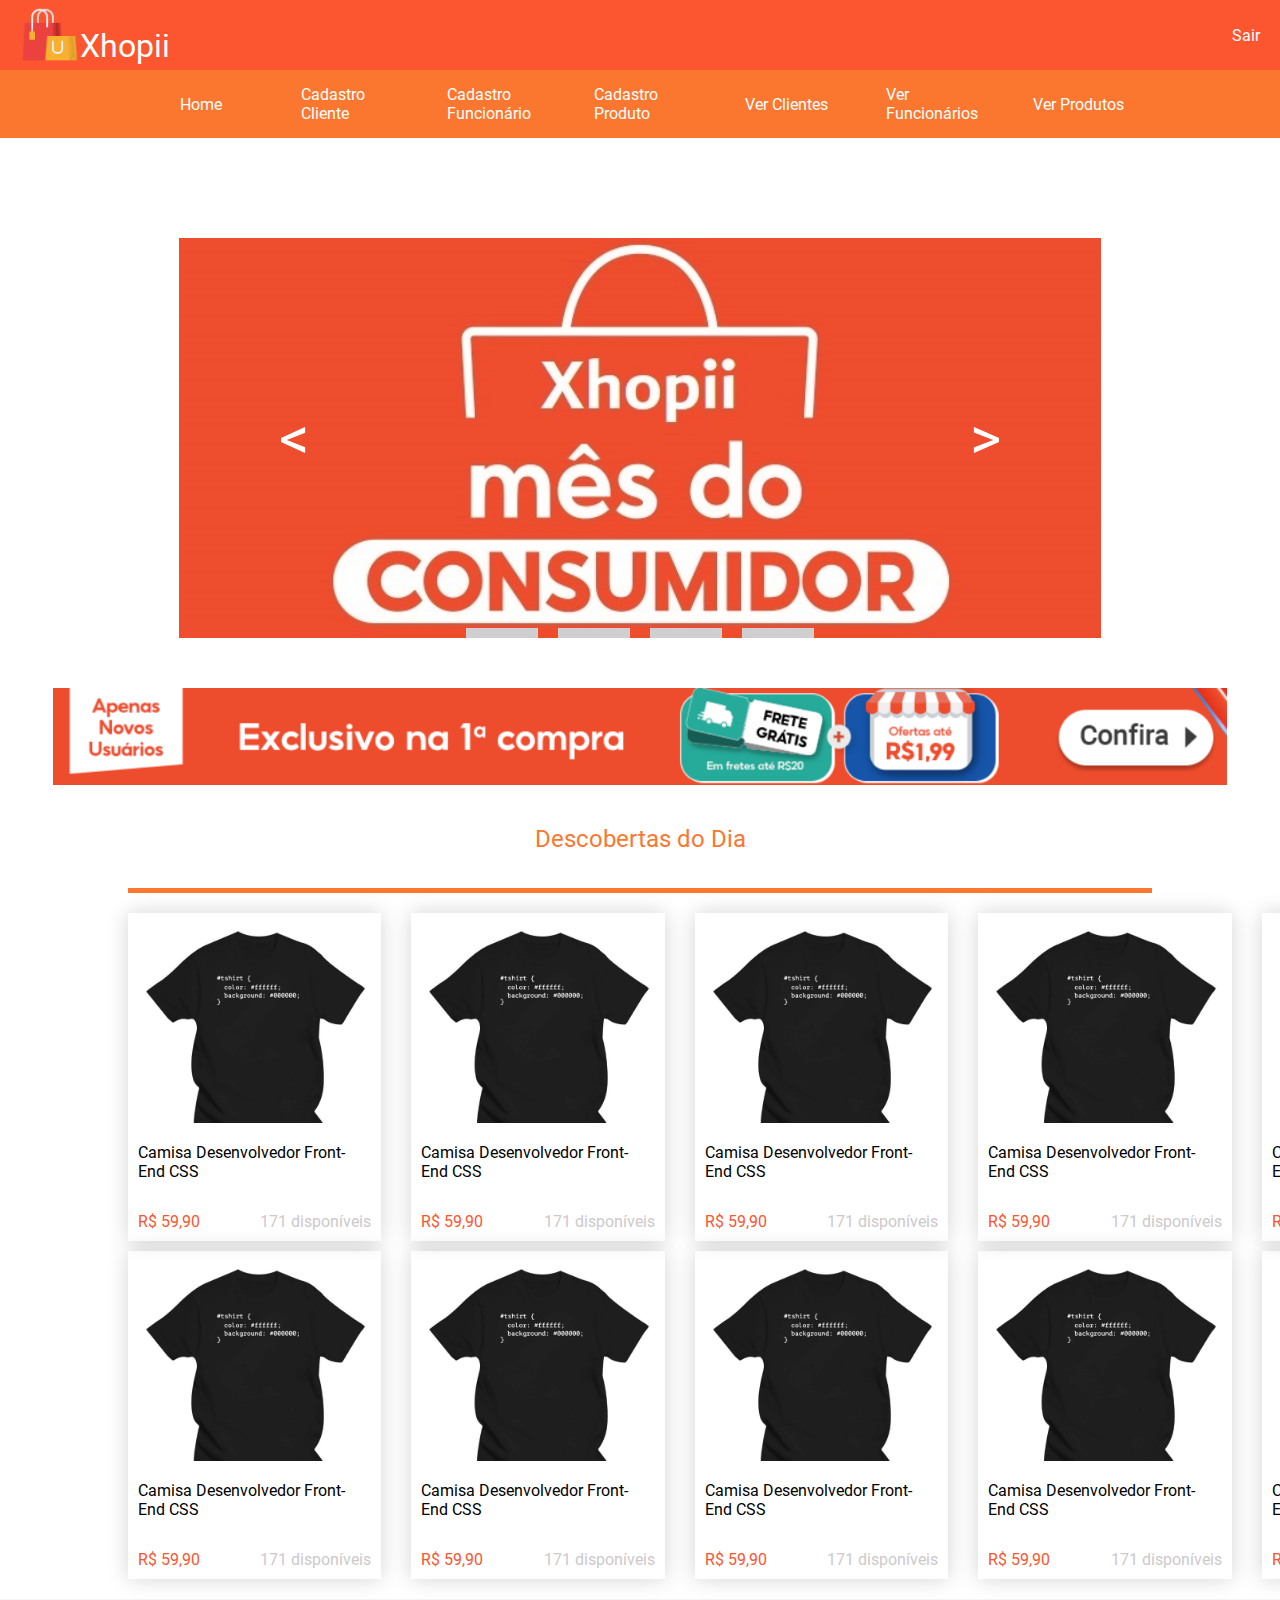
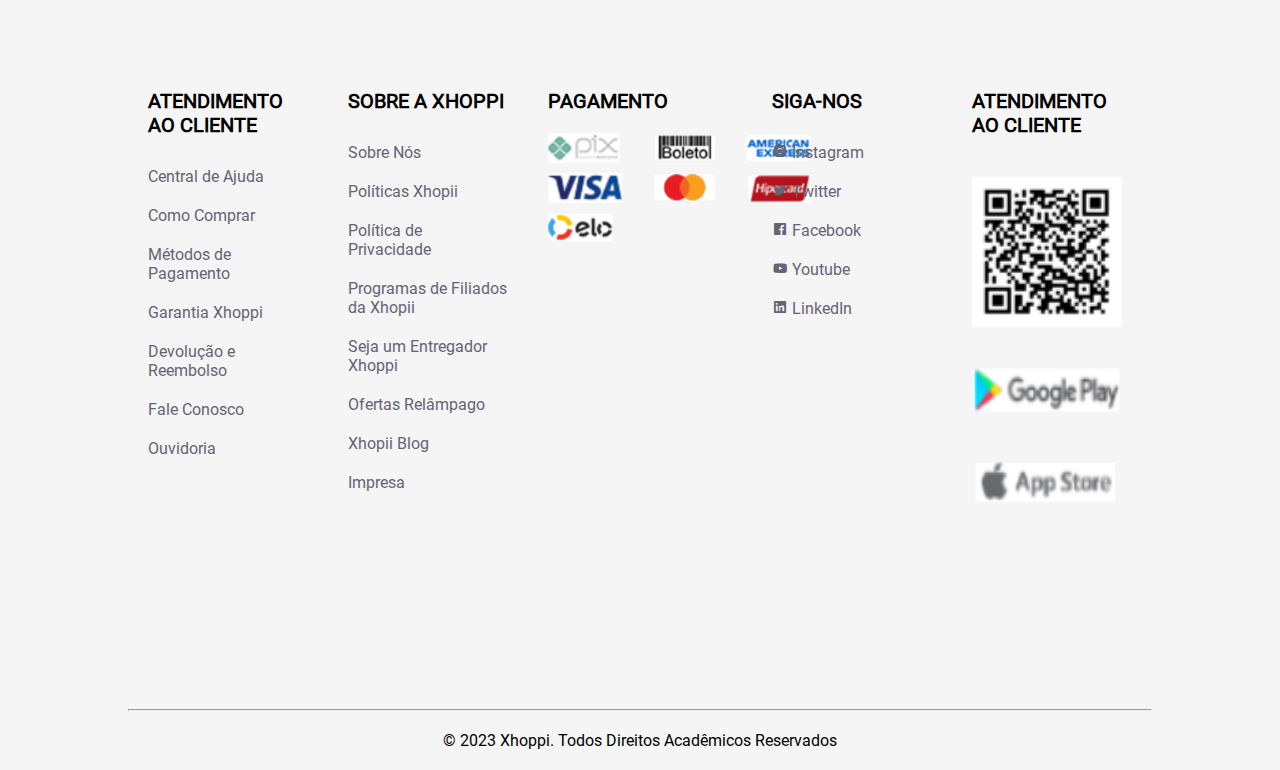
<file: index.html>
<!DOCTYPE html>
<html>
<head>
    <meta charset='utf-8'>
    <meta http-equiv='X-UA-Compatible' content='IE=edge'>
    <title>Xhopii | Home</title>
    <meta name='viewport' content='width=device-width, initial-scale=1'>
    <link rel='stylesheet' type='text/css' media='screen' href='main.css'>
    <link href='https://unpkg.com/boxicons@2.1.4/css/boxicons.min.css' rel='stylesheet'>
    <link rel="shortcut icon" href="./img/logo.png"/>
</head>
<body>
    <header>
        <div class="logo">
            <img src="./img/logo.png" height="50px">
            <h1>Xhopii</h1>
        </div>
        <div class="out-button">
            <a href="./pages/login/">Sair</a>
        </div>
    </header>
    <nav class="navbar">
        <ul>
            <li>Home</li>
            <li>Cadastro Cliente</li>
            <li>Cadastro Funcionário</li>
            <li>Cadastro Produto</li>
            <li>Ver Clientes</li>
            <li>Ver Funcionários</li>
            <li>Ver Produtos</li>
        </ul>
    </nav>
    <main>
        <div class="carrosel">
            <img src="img/carousel-1.jpg" class="ativo" id="img0">
            <img src="img/carousel-2.jpg" id="img1">
            <img src="img/carousel-3.jpg" id="img2">
            <img src="img/carousel-4.jpg" id="img3">
            <button class="backButton"><</button>
            <button class="nextButton">></button>
            <nav>
                <ul>
                    <li id="img0"></li>
                    <li id="img1"></li>
                    <li id="img2"></li>
                    <li id="img3"></li>
                </ul>
            </nav>
        </div>
        <div class="promocao">
            <img src="./img/home-promocao.png">
        </div>
        <section class="produtos">
            <span class="title">
                <h2>Descobertas do Dia</h2>
            </span>
            <div class="content">
                <div>
                    <img src="./img/produto1.png">
                    <span class="desc">Camisa Desenvolvedor Front-End CSS</span>
                    <span class="price">R$ 59,90</span>
                    <span class="storage">171 disponíveis</span>
                </div>
                <div>
                    <img src="./img/produto1.png">
                    <span class="desc">Camisa Desenvolvedor Front-End CSS</span>
                    <span class="price">R$ 59,90</span>
                    <span class="storage">171 disponíveis</span>
                </div>
                <div>
                    <img src="./img/produto1.png">
                    <span class="desc">Camisa Desenvolvedor Front-End CSS</span>
                    <span class="price">R$ 59,90</span>
                    <span class="storage">171 disponíveis</span>
                </div>
                <div>
                    <img src="./img/produto1.png">
                    <span class="desc">Camisa Desenvolvedor Front-End CSS</span>
                    <span class="price">R$ 59,90</span>
                    <span class="storage">171 disponíveis</span>
                </div>
                <div>
                    <img src="./img/produto1.png">
                    <span class="desc">Camisa Desenvolvedor Front-End CSS</span>
                    <span class="price">R$ 59,90</span>
                    <span class="storage">171 disponíveis</span>
                </div>
                <div>
                    <img src="./img/produto1.png">
                    <span class="desc">Camisa Desenvolvedor Front-End CSS</span>
                    <span class="price">R$ 59,90</span>
                    <span class="storage">171 disponíveis</span>
                </div>
                <div>
                    <img src="./img/produto1.png">
                    <span class="desc">Camisa Desenvolvedor Front-End CSS</span>
                    <span class="price">R$ 59,90</span>
                    <span class="storage">171 disponíveis</span>
                </div>
                <div>
                    <img src="./img/produto1.png">
                    <span class="desc">Camisa Desenvolvedor Front-End CSS</span>
                    <span class="price">R$ 59,90</span>
                    <span class="storage">171 disponíveis</span>
                </div>
                <div>
                    <img src="./img/produto1.png">
                    <span class="desc">Camisa Desenvolvedor Front-End CSS</span>
                    <span class="price">R$ 59,90</span>
                    <span class="storage">171 disponíveis</span>
                </div>
                <div>
                    <img src="./img/produto1.png">
                    <span class="desc">Camisa Desenvolvedor Front-End CSS</span>
                    <span class="price">R$ 59,90</span>
                    <span class="storage">171 disponíveis</span>
                </div>
            </div>
        </section>
    </main>
    <footer>
        <section>
            <nav>
                <h2>ATENDIMENTO AO CLIENTE</h2>
                <a href="#">Central de Ajuda</a>
                <a href="#">Como Comprar</a>
                <a href="#">Métodos de Pagamento</a>
                <a href="#">Garantia Xhoppi</a>
                <a href="#">Devolução e Reembolso</a>
                <a href="#">Fale Conosco</a>
                <a href="#">Ouvidoria</a>
            </nav>
            <nav>
                <h2>SOBRE A XHOPPI</h2>
                <a href="#">Sobre Nós</a>
                <a href="#">Políticas Xhopii</a>
                <a href="#">Política de Privacidade</a>
                <a href="#">Programas de Filiados da Xhopii</a>
                <a href="#">Seja um Entregador Xhoppi</a>
                <a href="#">Ofertas Relâmpago</a>
                <a href="#">Xhopii Blog</a>
                <a href="#">Impresa</a>
            </nav>
            <nav class="imagens">
                <h2>PAGAMENTO</h2>
                <section>
                    <img src="./img/pix.png">
                    <img src="./img/boleto.png">
                    <img src="./img/americane.png">
                    <img src="./img/vsa.png">
                    <img src="./img/master.png">
                    <img src="./img/hper.png">
                    <img src="./img/elo.png">
                </section>
            </nav>
            <nav>
                <h2>SIGA-NOS</h2>
                <div>
                    <i class='bx bxl-instagram-alt'></i>
                    <span>Instagram</span>
                </div>
                <div>
                    <i class='bx bxl-twitter'></i>
                    <span>Twitter</span>
                </div>
                <div>
                    <i class='bx bxl-facebook-square'></i>
                    <span>Facebook</span>
                </div>
                <div>
                    <i class='bx bxl-youtube' ></i>
                    <span>Youtube</span>
                </div>
                <div>
                    <i class='bx bxl-linkedin-square' ></i>
                    <span>LinkedIn</span>
                </div>
            </nav>
            <nav class="qr-code">
                <h2>ATENDIMENTO AO CLIENTE</h2>
                <img src="./img/qr-code.png" class="image-qr">
                <img src="./img/play.png">
                <img src="./img/appstore.png">
            </nav>
        </section>
        <div class="copyright">
            <hr>
            <div>&copy 2023 Xhoppi. Todos Direitos Acadêmicos Reservados</div>
        </div>
    </footer>
    <script>
        var posicaoAtual = 0
        const backButton = document.querySelector(".backButton")
        const nextButton = document.querySelector(".nextButton")
        backButton.addEventListener("click",back)
        nextButton.addEventListener("click",next)
        function back(){
            posicaoAtual === 0 ? posicaoAtual = 3 : posicaoAtual -= 1
            sincronizar()
        }
        function next(){
            posicaoAtual === 3 ? posicaoAtual = 0 : posicaoAtual += 1
            sincronizar()
        }
        function sincronizar(){
            const desativarimg = document.querySelectorAll(".carrosel img")
            desativarimg.forEach(element => {
                element.classList.remove("ativo")
            })
            const desativarli = document.querySelectorAll(".carrosel li")
            desativarli.forEach(element => {
                element.classList.remove("ativo")
            })

            const dom = document.querySelectorAll(`#img${posicaoAtual}`)
            dom.forEach(element => {
                element.classList.add("ativo")
            })
        }
        const Divs = document.querySelectorAll(".content div")
        Divs.forEach(prod => {
            prod.addEventListener("click",()=>{
                window.location.href = "/pages/produto/"
            })
        })
    </script>
</body>
</html>
</file>
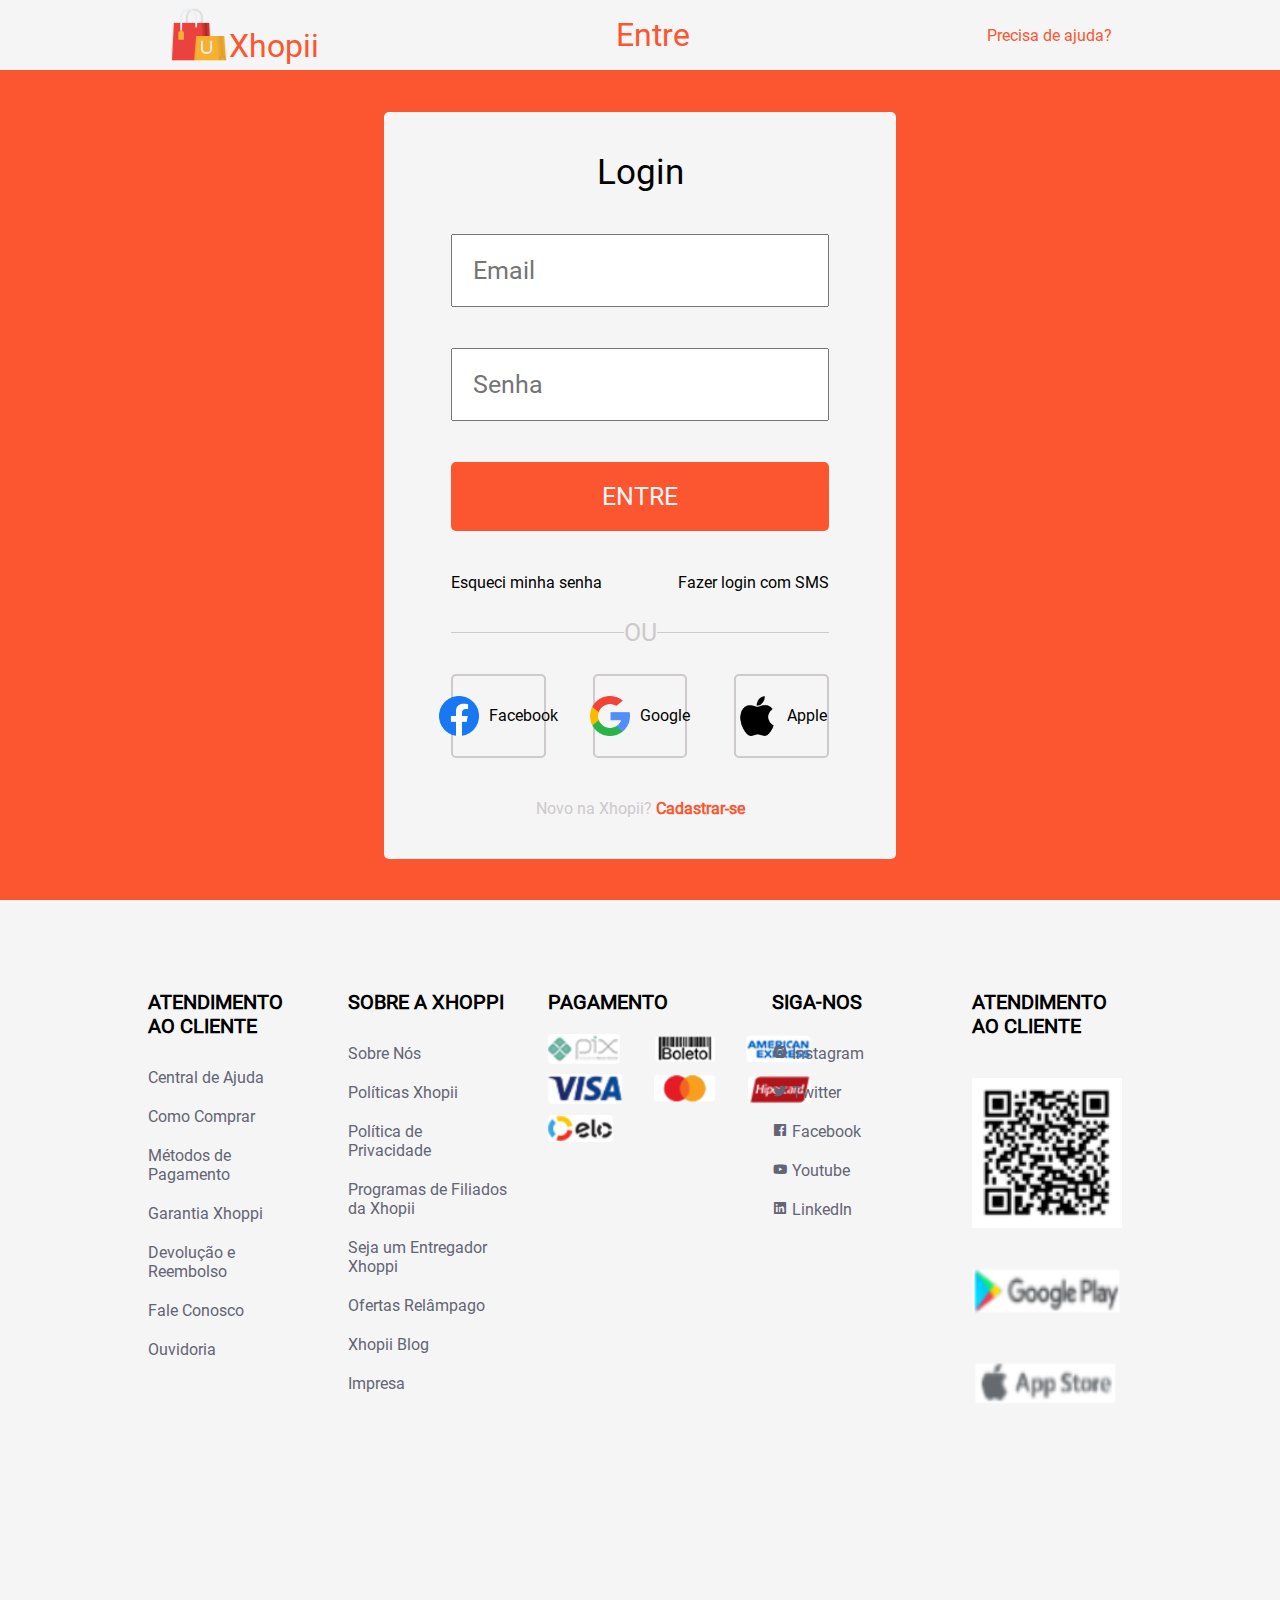
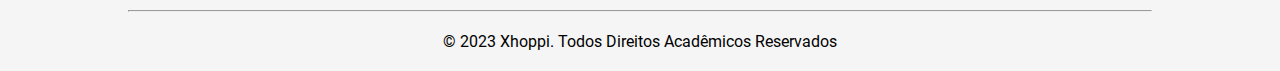
<file: pages/login/index.html>
<!DOCTYPE html>
<html>
<head>
    <meta charset='utf-8'>
    <meta http-equiv='X-UA-Compatible' content='IE=edge'>
    <title>Xhopii | Login</title>
    <meta name='viewport' content='width=device-width, initial-scale=1'>
    <link rel='stylesheet' type='text/css' media='screen' href='main.css'>
    <link href='https://unpkg.com/boxicons@2.1.4/css/boxicons.min.css' rel='stylesheet'>
    <link rel="shortcut icon" href="../../img/logo.png"/>
</head>
<body>
    <header>
        <div class="logo">
            <img src="../../img/logo.png" height="50px">
            <h1>Xhopii</h1>
        </div>
        <h1>Entre</h1>
        <div class="out-button">
            <a href="#">Precisa de ajuda?</a>
        </div>
    </header>
    <main>
        <form method="POST" action="">
            <h2>Login</h2>
            <input placeholder="Email">
            <input placeholder="Senha" type="password">
            <input value="ENTRE" type="submit" id="confirmButton">
            <section class="separation1">
                <span onclick="toPage()">Esqueci minha senha</span>
                <span>Fazer login com SMS</span>
            </section>
            <section class="separation2">
                <span class="line"></span>
                <span>OU</span>
            </section>
            <ul class="separation3">
                <li>
                    <img src="../../img/faceIcon.png" height="40px">
                    Facebook
                </li>
                <li>
                    <img src="../../img/googleIcon.png" height="40px">
                    Google
                </li>
                <li>
                    <img src="../../img/appleIcon.png" height="40px">
                    Apple
                </li>
            </ul>
            <span class="separation4">Novo na Xhopii? <a href="#">Cadastrar-se</a></span>
        </form>
    </main>
    <footer>
        <section>
            <nav>
                <h2>ATENDIMENTO AO CLIENTE</h2>
                <a href="#">Central de Ajuda</a>
                <a href="#">Como Comprar</a>
                <a href="#">Métodos de Pagamento</a>
                <a href="#">Garantia Xhoppi</a>
                <a href="#">Devolução e Reembolso</a>
                <a href="#">Fale Conosco</a>
                <a href="#">Ouvidoria</a>
            </nav>
            <nav>
                <h2>SOBRE A XHOPPI</h2>
                <a href="#">Sobre Nós</a>
                <a href="#">Políticas Xhopii</a>
                <a href="#">Política de Privacidade</a>
                <a href="#">Programas de Filiados da Xhopii</a>
                <a href="#">Seja um Entregador Xhoppi</a>
                <a href="#">Ofertas Relâmpago</a>
                <a href="#">Xhopii Blog</a>
                <a href="#">Impresa</a>
            </nav>
            <nav class="imagens">
                <h2>PAGAMENTO</h2>
                <section>
                    <img src="../../img/pix.png">
                    <img src="../../img/boleto.png">
                    <img src="../../img/americane.png">
                    <img src="../../img/vsa.png">
                    <img src="../../img/master.png">
                    <img src="../../img/hper.png">
                    <img src="../../img/elo.png">
                </section>
            </nav>
            <nav>
                <h2>SIGA-NOS</h2>
                <div>
                    <i class='bx bxl-instagram-alt'></i>
                    <span>Instagram</span>
                </div>
                <div>
                    <i class='bx bxl-twitter'></i>
                    <span>Twitter</span>
                </div>
                <div>
                    <i class='bx bxl-facebook-square'></i>
                    <span>Facebook</span>
                </div>
                <div>
                    <i class='bx bxl-youtube' ></i>
                    <span>Youtube</span>
                </div>
                <div>
                    <i class='bx bxl-linkedin-square' ></i>
                    <span>LinkedIn</span>
                </div>
            </nav>
            <nav class="qr-code">
                <h2>ATENDIMENTO AO CLIENTE</h2>
                <img src="../../img/qr-code.png" class="image-qr">
                <img src="../../img/play.png">
                <img src="../../img/appstore.png">
            </nav>
        </section>
        <div class="copyright">
            <hr>
            <div>&copy 2023 Xhoppi. Todos Direitos Acadêmicos Reservados</div>
        </div>
    </footer>
    <script>
        const confirmButton = document.querySelector("#confirmButton")
        confirmButton.addEventListener("click",(e) => {
            e.preventDefault()
            window.location.href = '../../'
        })
        function toPage(){
            window.location.href = '../redefinirsenha/'
        }
    </script>
</body>
</html>
</file>
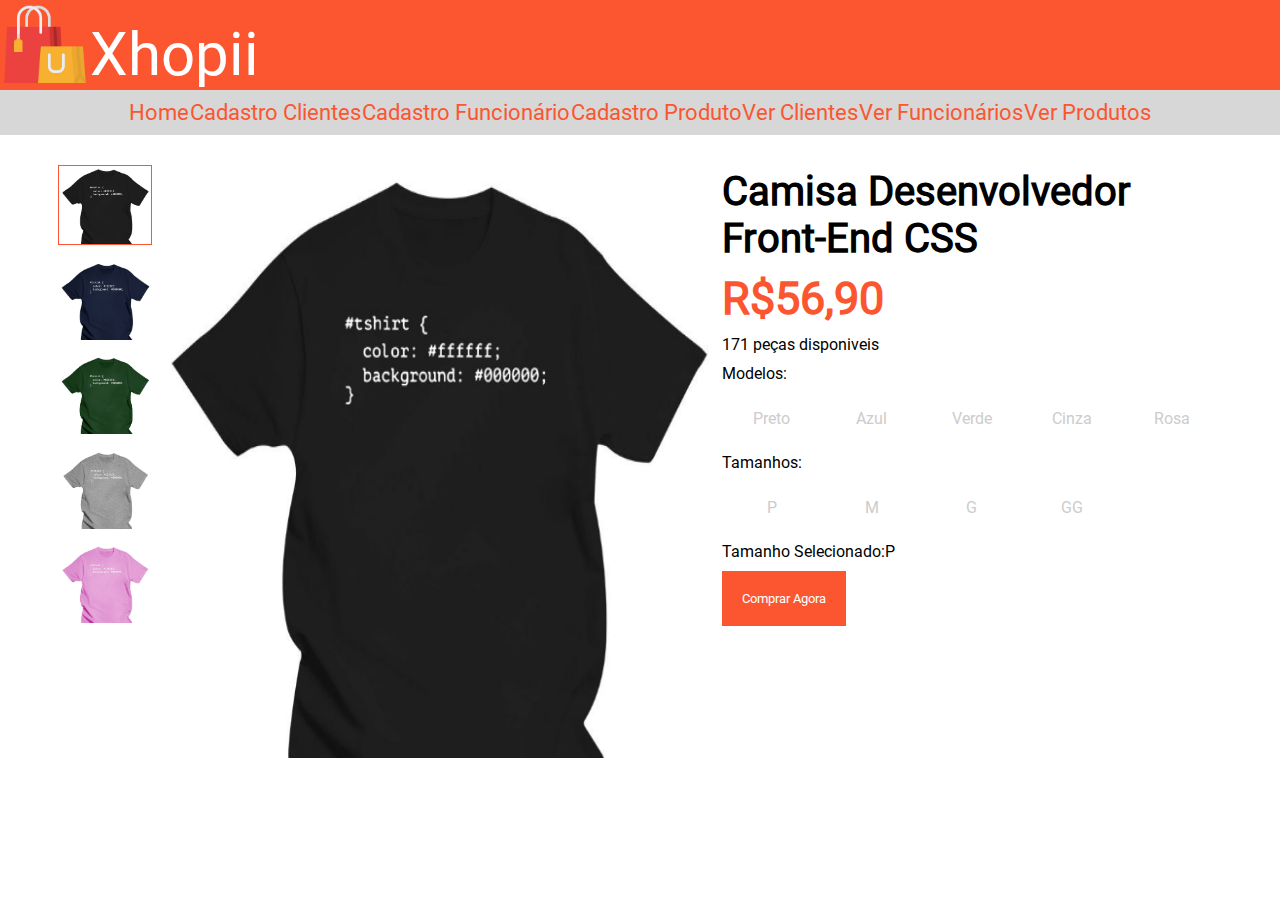
<file: pages/produto/index.html>
<!DOCTYPE html>
<html>
<head>
    <meta charset='utf-8'>
    <meta http-equiv='X-UA-Compatible' content='IE=edge'>
    <title>Xhopii</title>
    <meta name='viewport' content='width=device-width, initial-scale=1'>
    <link rel='stylesheet' type='text/css' media='screen' href='main.css'>
</head>
<body>
    <header>
        <div>
            <span class="logo">
                <img src="img/logo.png" alt="Logo" height="90px">
                <span>Xhopii</span>
            </span>
        </div>
        <nav>
            <ul>
                <li>Home</li>
                <li>Cadastro Clientes</li>
                <li>Cadastro Funcionário</li>
                <li>Cadastro Produto</li>
                <li>Ver Clientes</li>
                <li>Ver Funcionários</li>
                <li>Ver Produtos</li>
            </ul>
        </nav>
    </header>
    <main>
        <div class="shirts">
            <img src="img/produto1.png" alt="Camiza" id="select">
            <img src="img/produto2.png" alt="Camiza">
            <img src="img/produto3.png" alt="Camiza">
            <img src="img/produto4.png" alt="Camiza">
            <img src="img/produto5.png" alt="Camiza">
        </div>
        <div class="ProdImage">
            <img src="img/produto1.png" alt="Camiza" width="570px" height="600px">
        </div>
        <div class="DescProd">
            <h2>Camisa Desenvolvedor Front-End CSS</h2>
            <p class="price">R$56,90</p>
            <p>171 peças disponiveis</p>
            <p>Modelos:</p>
            <section class="scol">
                <span>Preto</span>
                <span>Azul</span>
                <span>Verde</span>
                <span>Cinza</span>
                <span>Rosa</span>
            </section>
            <p>Tamanhos:</p>
            <section class="scol">
                <span>P</span>
                <span>M</span>
                <span>G</span>
                <span>GG</span>
            </section>
            <p>Tamanho Selecionado:P</p>
            <button>Comprar Agora</button>
        </div>
    </main>
</body>
</html>
</file>
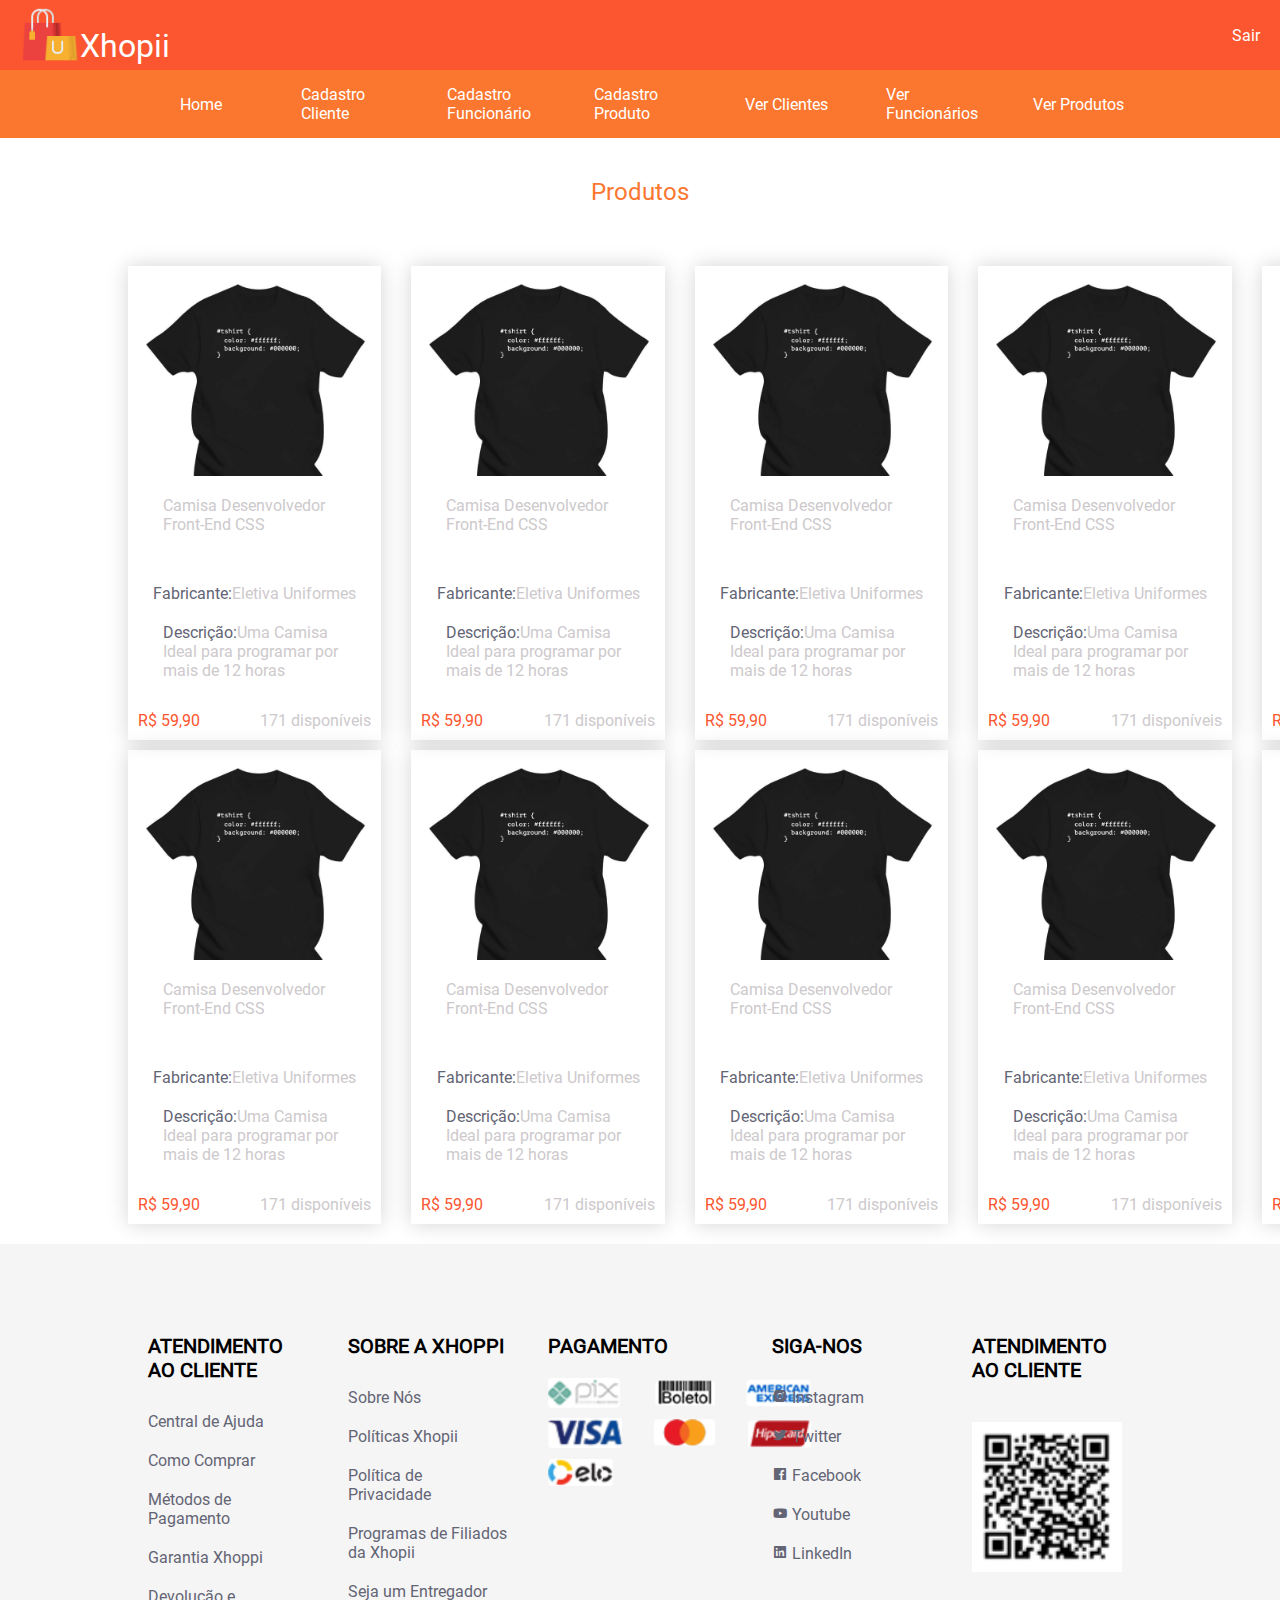
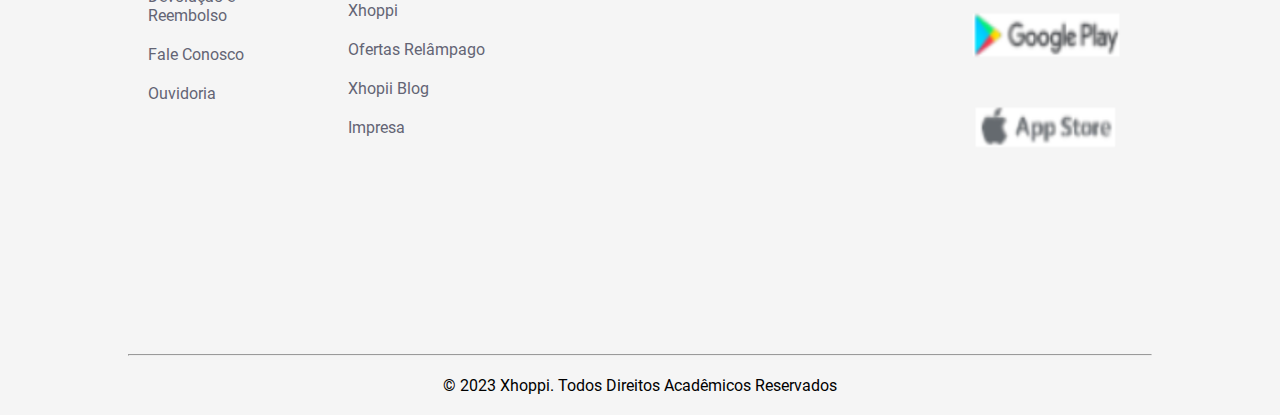
<file: pages/produtos/index.html>
<!DOCTYPE html>
<html>
<head>
    <meta charset='utf-8'>
    <meta http-equiv='X-UA-Compatible' content='IE=edge'>
    <title>Xhopii | Produtos</title>
    <meta name='viewport' content='width=device-width, initial-scale=1'>
    <link rel='stylesheet' type='text/css' media='screen' href='main.css'>
    <link href='https://unpkg.com/boxicons@2.1.4/css/boxicons.min.css' rel='stylesheet'>
    <link rel="shortcut icon" href="../../img/logo.png"/>
</head>
<body>
    <header>
        <div class="logo">
            <img src="../../img/logo.png" height="50px">
            <h1>Xhopii</h1>
        </div>
        <div class="out-button">
            <a href="../../pages/login/">Sair</a>
        </div>
    </header>
    <nav class="navbar">
        <ul>
            <li>Home</li>
            <li>Cadastro Cliente</li>
            <li>Cadastro Funcionário</li>
            <li>Cadastro Produto</li>
            <li>Ver Clientes</li>
            <li>Ver Funcionários</li>
            <li>Ver Produtos</li>
        </ul>
    </nav>
    <section class="produtos">
        <span class="title">
            <h2>Produtos</h2>
        </span>
        <div class="content">
            <div>
                <img src="../../img/produto1.png">
                <span class="desc">Camisa Desenvolvedor Front-End CSS</span>
                <span class="fabricante"><strong>Fabricante:</strong>Eletiva Uniformes</span>
                <span class="desc"><strong>Descrição:</strong>Uma Camisa Ideal para programar por mais de 12 horas</span>
                <span class="price">R$ 59,90</span>
                <span class="storage">171 disponíveis</span>
            </div>
            <div>
                <img src="../../img/produto1.png">
                <span class="desc">Camisa Desenvolvedor Front-End CSS</span>
                <span class="fabricante"><strong>Fabricante:</strong>Eletiva Uniformes</span>
                <span class="desc"><strong>Descrição:</strong>Uma Camisa Ideal para programar por mais de 12 horas</span>
                <span class="price">R$ 59,90</span>
                <span class="storage">171 disponíveis</span>
            </div>
            <div>
                <img src="../../img/produto1.png">
                <span class="desc">Camisa Desenvolvedor Front-End CSS</span>
                <span class="fabricante"><strong>Fabricante:</strong>Eletiva Uniformes</span>
                <span class="desc"><strong>Descrição:</strong>Uma Camisa Ideal para programar por mais de 12 horas</span>
                <span class="price">R$ 59,90</span>
                <span class="storage">171 disponíveis</span>
            </div>
            <div>
                <img src="../../img/produto1.png">
                <span class="desc">Camisa Desenvolvedor Front-End CSS</span>
                <span class="fabricante"><strong>Fabricante:</strong>Eletiva Uniformes</span>
                <span class="desc"><strong>Descrição:</strong>Uma Camisa Ideal para programar por mais de 12 horas</span>
                <span class="price">R$ 59,90</span>
                <span class="storage">171 disponíveis</span>
            </div>
            <div>
                <img src="../../img/produto1.png">
                <span class="desc">Camisa Desenvolvedor Front-End CSS</span>
                <span class="fabricante"><strong>Fabricante:</strong>Eletiva Uniformes</span>
                <span class="desc"><strong>Descrição:</strong>Uma Camisa Ideal para programar por mais de 12 horas</span>
                <span class="price">R$ 59,90</span>
                <span class="storage">171 disponíveis</span>
            </div>
            <div>
                <img src="../../img/produto1.png">
                <span class="desc">Camisa Desenvolvedor Front-End CSS</span>
                <span class="fabricante"><strong>Fabricante:</strong>Eletiva Uniformes</span>
                <span class="desc"><strong>Descrição:</strong>Uma Camisa Ideal para programar por mais de 12 horas</span>
                <span class="price">R$ 59,90</span>
                <span class="storage">171 disponíveis</span>
            </div>
            <div>
                <img src="../../img/produto1.png">
                <span class="desc">Camisa Desenvolvedor Front-End CSS</span>
                <span class="fabricante"><strong>Fabricante:</strong>Eletiva Uniformes</span>
                <span class="desc"><strong>Descrição:</strong>Uma Camisa Ideal para programar por mais de 12 horas</span>
                <span class="price">R$ 59,90</span>
                <span class="storage">171 disponíveis</span>
            </div>
            <div>
                <img src="../../img/produto1.png">
                <span class="desc">Camisa Desenvolvedor Front-End CSS</span>
                <span class="fabricante"><strong>Fabricante:</strong>Eletiva Uniformes</span>
                <span class="desc"><strong>Descrição:</strong>Uma Camisa Ideal para programar por mais de 12 horas</span>
                <span class="price">R$ 59,90</span>
                <span class="storage">171 disponíveis</span>
            </div>
            <div>
                <img src="../../img/produto1.png">
                <span class="desc">Camisa Desenvolvedor Front-End CSS</span>
                <span class="fabricante"><strong>Fabricante:</strong>Eletiva Uniformes</span>
                <span class="desc"><strong>Descrição:</strong>Uma Camisa Ideal para programar por mais de 12 horas</span>
                <span class="price">R$ 59,90</span>
                <span class="storage">171 disponíveis</span>
            </div>
            <div>
                <img src="../../img/produto1.png">
                <span class="desc">Camisa Desenvolvedor Front-End CSS</span>
                <span class="fabricante"><strong>Fabricante:</strong>Eletiva Uniformes</span>
                <span class="desc"><strong>Descrição:</strong>Uma Camisa Ideal para programar por mais de 12 horas</span>
                <span class="price">R$ 59,90</span>
                <span class="storage">171 disponíveis</span>
            </div>
        </div>
    </section>
    <footer>
        <section>
            <nav>
                <h2>ATENDIMENTO AO CLIENTE</h2>
                <a href="#">Central de Ajuda</a>
                <a href="#">Como Comprar</a>
                <a href="#">Métodos de Pagamento</a>
                <a href="#">Garantia Xhoppi</a>
                <a href="#">Devolução e Reembolso</a>
                <a href="#">Fale Conosco</a>
                <a href="#">Ouvidoria</a>
            </nav>
            <nav>
                <h2>SOBRE A XHOPPI</h2>
                <a href="#">Sobre Nós</a>
                <a href="#">Políticas Xhopii</a>
                <a href="#">Política de Privacidade</a>
                <a href="#">Programas de Filiados da Xhopii</a>
                <a href="#">Seja um Entregador Xhoppi</a>
                <a href="#">Ofertas Relâmpago</a>
                <a href="#">Xhopii Blog</a>
                <a href="#">Impresa</a>
            </nav>
            <nav class="imagens">
                <h2>PAGAMENTO</h2>
                <section>
                    <img src="../../img/pix.png">
                    <img src="../../img/boleto.png">
                    <img src="../../img/americane.png">
                    <img src="../../img/vsa.png">
                    <img src="../../img/master.png">
                    <img src="../../img/hper.png">
                    <img src="../../img/elo.png">
                </section>
            </nav>
            <nav>
                <h2>SIGA-NOS</h2>
                <div>
                    <i class='bx bxl-instagram-alt'></i>
                    <span>Instagram</span>
                </div>
                <div>
                    <i class='bx bxl-twitter'></i>
                    <span>Twitter</span>
                </div>
                <div>
                    <i class='bx bxl-facebook-square'></i>
                    <span>Facebook</span>
                </div>
                <div>
                    <i class='bx bxl-youtube' ></i>
                    <span>Youtube</span>
                </div>
                <div>
                    <i class='bx bxl-linkedin-square' ></i>
                    <span>LinkedIn</span>
                </div>
            </nav>
            <nav class="qr-code">
                <h2>ATENDIMENTO AO CLIENTE</h2>
                <img src="../../img/qr-code.png" class="image-qr">
                <img src="../../img/play.png">
                <img src="../../img/appstore.png">
            </nav>
        </section>
        <div class="copyright">
            <hr>
            <div>&copy 2023 Xhoppi. Todos Direitos Acadêmicos Reservados</div>
        </div>
    </footer>
    <script>
        const Divs = document.querySelectorAll(".content div")
        Divs.forEach(prod => {
            prod.addEventListener("click",()=>{
                window.location.href = "../produto/"
            })
        })
    </script>
</body>
</html>
</file>
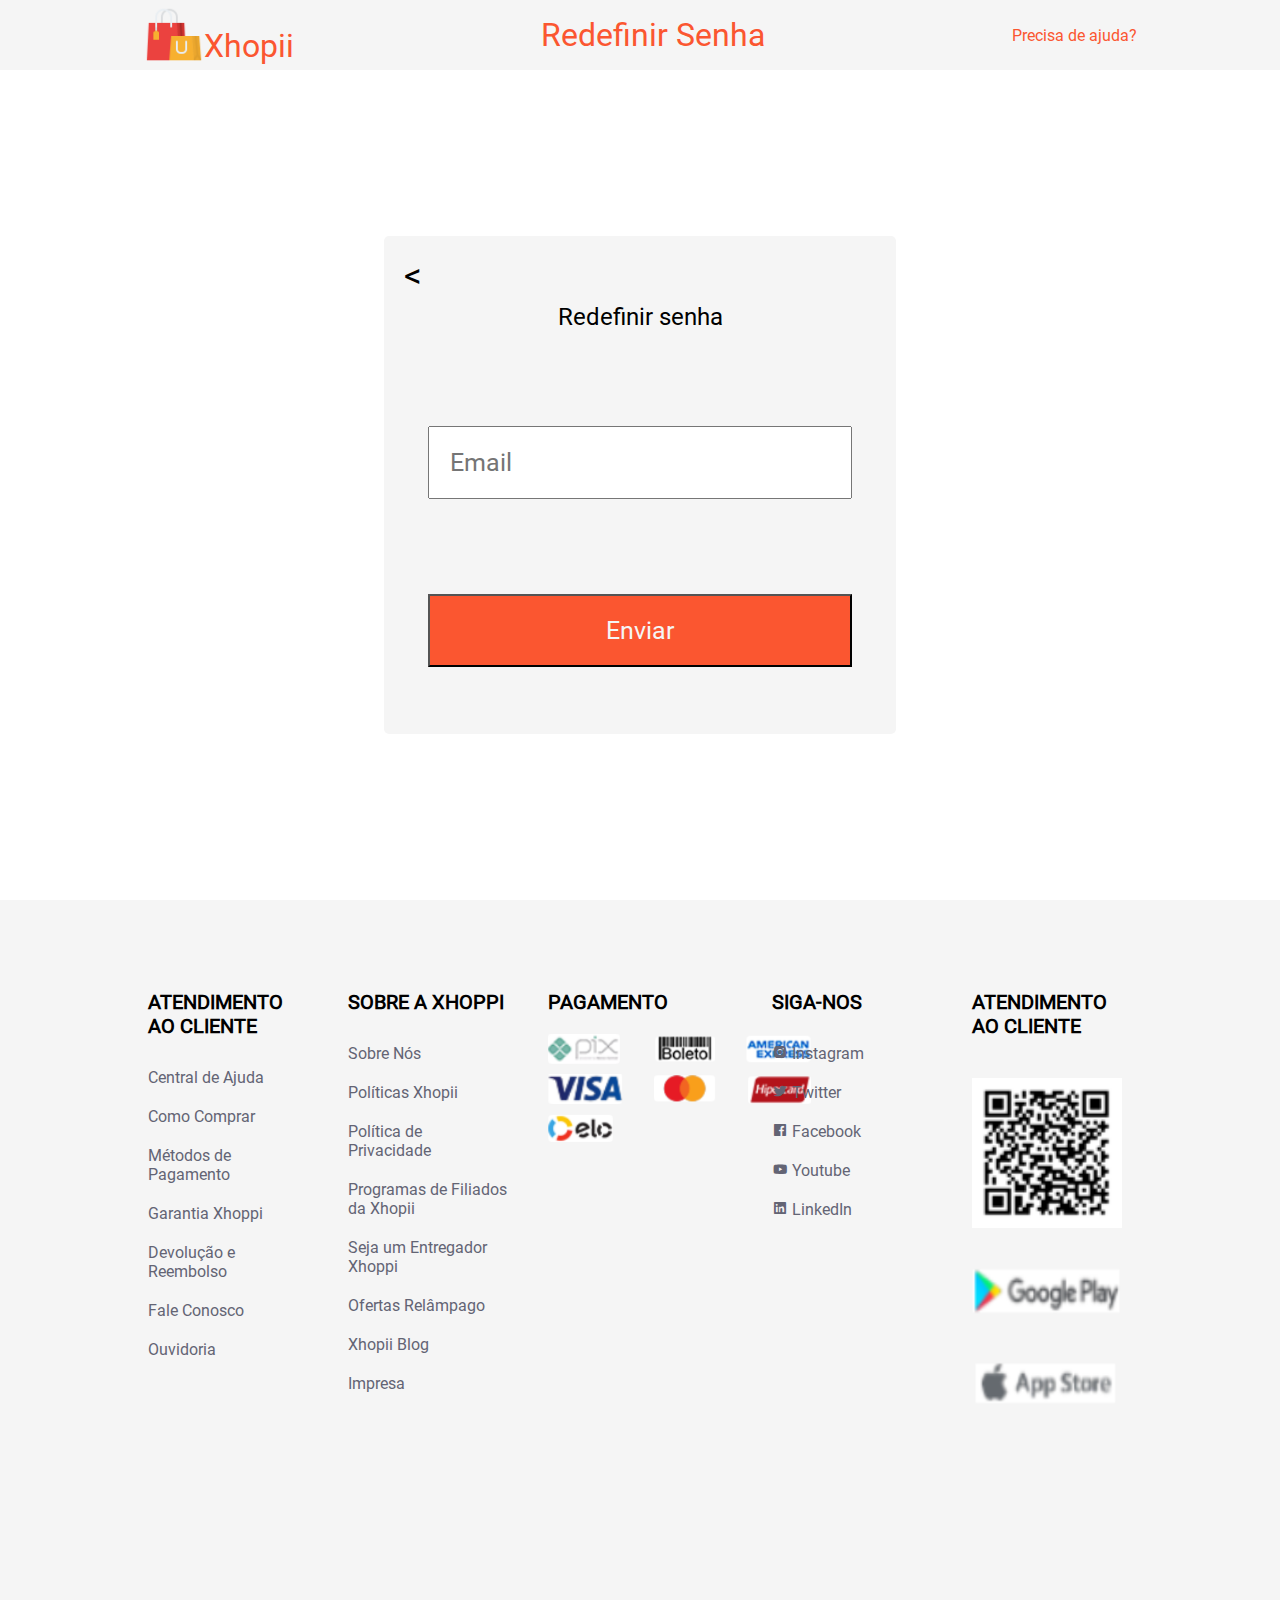
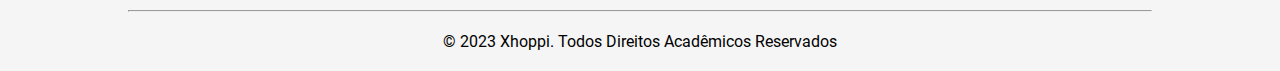
<file: pages/redefinirsenha/index.html>
<!DOCTYPE html>
<html>
<head>
    <meta charset='utf-8'>
    <meta http-equiv='X-UA-Compatible' content='IE=edge'>
    <title>Xhopii | Redefinir Senha</title>
    <meta name='viewport' content='width=device-width, initial-scale=1'>
    <link rel='stylesheet' type='text/css' media='screen' href='main.css'>
    <link href='https://unpkg.com/boxicons@2.1.4/css/boxicons.min.css' rel='stylesheet'>
</head>
<body>
    <header>
        <div class="logo">
            <img src="../../img/logo.png" height="50px">
            <h1>Xhopii</h1>
        </div>
        <h1>Redefinir Senha</h1>
        <div class="out-button">
            <a href="#">Precisa de ajuda?</a>
        </div>
    </header>
    <main>
        <form>
            <span class="backButton"><</span>
            <h2>Redefinir senha</h2>
            <input placeholder="Email">
            <input value="Enviar" type="submit" id="confirmButton">
        </form>
    </main>
    <footer>
        <section>
            <nav>
                <h2>ATENDIMENTO AO CLIENTE</h2>
                <a href="#">Central de Ajuda</a>
                <a href="#">Como Comprar</a>
                <a href="#">Métodos de Pagamento</a>
                <a href="#">Garantia Xhoppi</a>
                <a href="#">Devolução e Reembolso</a>
                <a href="#">Fale Conosco</a>
                <a href="#">Ouvidoria</a>
            </nav>
            <nav>
                <h2>SOBRE A XHOPPI</h2>
                <a href="#">Sobre Nós</a>
                <a href="#">Políticas Xhopii</a>
                <a href="#">Política de Privacidade</a>
                <a href="#">Programas de Filiados da Xhopii</a>
                <a href="#">Seja um Entregador Xhoppi</a>
                <a href="#">Ofertas Relâmpago</a>
                <a href="#">Xhopii Blog</a>
                <a href="#">Impresa</a>
            </nav>
            <nav class="imagens">
                <h2>PAGAMENTO</h2>
                <section>
                    <img src="../../img/pix.png">
                    <img src="../../img/boleto.png">
                    <img src="../../img/americane.png">
                    <img src="../../img/vsa.png">
                    <img src="../../img/master.png">
                    <img src="../../img/hper.png">
                    <img src="../../img/elo.png">
                </section>
            </nav>
            <nav>
                <h2>SIGA-NOS</h2>
                <div>
                    <i class='bx bxl-instagram-alt'></i>
                    <span>Instagram</span>
                </div>
                <div>
                    <i class='bx bxl-twitter'></i>
                    <span>Twitter</span>
                </div>
                <div>
                    <i class='bx bxl-facebook-square'></i>
                    <span>Facebook</span>
                </div>
                <div>
                    <i class='bx bxl-youtube' ></i>
                    <span>Youtube</span>
                </div>
                <div>
                    <i class='bx bxl-linkedin-square' ></i>
                    <span>LinkedIn</span>
                </div>
            </nav>
            <nav class="qr-code">
                <h2>ATENDIMENTO AO CLIENTE</h2>
                <img src="../../img/qr-code.png" class="image-qr">
                <img src="../../img/play.png">
                <img src="../../img/appstore.png">
            </nav>
        </section>
        <div class="copyright">
            <hr>
            <div>&copy 2023 Xhoppi. Todos Direitos Acadêmicos Reservados</div>
        </div>
    </footer>
    <script>
        document.querySelector("#confirmButton").addEventListener("click",(e)=>{
            e.preventDefault()
            window.location.href = "../../"
        })
    </script>
</body>
</html>
</file>
<file: main.css>
@charset "UTF-8";
* {
  padding: 0;
  margin: 0;
  box-sizing: border-box;
  font-family: "Roboto";
  font-weight: 100;
  -webkit-user-select: none;
     -moz-user-select: none;
          user-select: none;
}

header {
  display: flex;
  justify-content: space-between;
  align-items: center;
  background: #fb5630;
  height: 70px;
  padding: 20px;
  color: #ffffff;
}
header .logo {
  display: flex;
  justify-content: center;
  align-items: center;
}
header .logo h1 {
  display: flex;
  align-items: end;
  height: 60px;
}
header .logo img {
  height: 60px;
}
header .out-button a {
  cursor: pointer;
  color: #fff;
  text-decoration: none;
}

.navbar {
  display: flex;
  justify-content: center;
  align-items: center;
  width: 100%;
  background: #fb7730;
}
.navbar ul {
  color: #ffffff;
  list-style: none;
  width: 80%;
  display: flex;
  justify-content: space-around;
}
.navbar ul li {
  cursor: pointer;
  display: flex;
  justify-content: center;
  align-items: center;
  width: 12%;
  padding: 15px;
}
.navbar ul li a {
  text-decoration: none;
  color: #fff;
}
.navbar ul li:hover {
  background: #fb5630;
}

main {
  margin-left: 10%;
  width: 80%;
}
main .carrosel {
  margin-top: 100px;
  display: flex;
  justify-content: center;
  align-items: center;
  position: relative;
  overflow: hidden;
  width: 90%;
  margin-left: 5%;
  height: 400px;
}
main .carrosel img {
  height: 100%;
  display: none;
}
main .carrosel img.ativo {
  display: block;
}
main .carrosel nav {
  width: 100%;
  display: flex;
  justify-content: center;
  align-items: center;
  position: absolute;
  bottom: 0;
}
main .carrosel nav ul {
  width: 40%;
  display: flex;
  justify-content: space-evenly;
  font-size: 20px;
  list-style: none;
}
main .carrosel nav ul li {
  width: 25%;
  height: 10px;
  margin: 0 10px 0 10px;
  background: #cfcfcf;
}
main .carrosel nav ul li.ativo {
  background: #ffffff;
}
main .carrosel button {
  color: #ffffff;
  position: absolute;
  font-size: 60px;
  background: transparent;
  border: none;
  padding: 100px 0 100px 0;
  cursor: pointer;
}
main .carrosel button.backButton {
  left: 100px;
}
main .carrosel button.nextButton {
  right: 100px;
}
main .carrosel button:hover {
  font-size: 65px;
  color: #fb7730;
  transition: font-size 0.2s, color 0.2s ease-in-out;
}

.promocao {
  margin-top: 50px;
  display: flex;
  justify-content: center;
  align-items: center;
  height: 97px;
}
.promocao img {
  height: 100%;
}

.produtos {
  margin-top: 0px;
}
.produtos .title {
  position: relative;
  width: 100%;
  text-align: center;
  color: #fb7730;
}
.produtos .title h2 {
  padding: 40px;
}
.produtos .title::before {
  content: "";
  position: absolute;
  width: 100%;
  height: 5px;
  bottom: 0;
  background: #fb7730;
}
.produtos .content {
  width: 100%;
  display: grid;
  grid-template-columns: repeat(5, 1fr);
  gap: 10px 30px;
  margin: 20px 0 20px 0;
}
.produtos .content div {
  position: relative;
  display: flex;
  justify-content: center;
  align-items: center;
  flex-direction: column;
  padding: 10px;
  box-shadow: 0 0 20px rgba(0, 0, 0, 0.173);
}
.produtos .content div .desc {
  text-align: start;
  padding: 20px 0 50px 0;
}
.produtos .content div .price {
  position: absolute;
  left: 0;
  bottom: 0;
  padding: 10px;
  color: #fb5630;
}
.produtos .content div .storage {
  position: absolute;
  right: 0;
  bottom: 0;
  padding: 10px;
  color: #cdc9cc;
}
.produtos .content div img {
  height: 200px;
}
.produtos .content div:hover {
  box-shadow: 0 0 25px rgba(0, 0, 0, 0.3);
  transform: scale(1.05);
  transition: box-shadow 0.3s ease-in-out, transform 0.3s ease-in-out;
}

footer {
  background: #f5f5f5;
}
footer > section {
  width: 80%;
  margin-left: 10%;
  padding-top: 50px;
  display: flex;
  justify-content: space-around;
  align-items: center;
}
footer > section .imagens section {
  display: grid;
  grid-template-columns: repeat(3, 1fr);
  gap: 10px 30px;
}
footer > section .qr-code .image-qr {
  width: 150px;
  height: 150px;
  margin: 20px 0 20px 0;
}
footer > section .qr-code img {
  margin: 20px 0 20px 0;
  width: 150px;
  height: 50px;
}
footer > section nav {
  width: 20%;
  padding: 10px;
  margin: 10px;
  height: 500px;
  display: flex;
  flex-direction: column;
  margin-bottom: 150px;
}
footer > section nav h2 {
  font-weight: bold;
  font-size: 20px;
  padding: 20px 0 20px 0;
}
footer > section nav a, footer > section nav div {
  text-decoration: none;
  color: #636474;
  margin: 10px 0 10px 0;
}
footer > section nav img {
  height: 30px;
}
footer > div {
  text-align: center;
  width: 100%;
  padding: 30px;
}
footer .copyright {
  padding: 0;
  width: 80%;
  margin-left: 10%;
}
footer .copyright div {
  padding: 20px;
}
footer > section nav a:hover {
  color: #fb7730;
  text-decoration: underline;
  transition: color 0.3s ease-in-out, text-decoration 0.3s ease-in-out;
}
footer .imagens section img:hover {
  transform: scale(1.1);
  filter: brightness(1.2);
  transition: transform 0.3s ease, filter 0.3s ease;
}

@font-face {
  font-family: "Roboto";
  src: url("./view/font/Roboto/Roboto-Regular.ttf");
  /* Adicione outros formatos de fonte aqui, se necessário */
}/*# sourceMappingURL=main.css.map */
</file>
<file: pages/login/main.css>
@charset "UTF-8";
* {
  padding: 0;
  margin: 0;
  box-sizing: border-box;
  font-family: "Roboto";
  font-weight: 100;
  -webkit-user-select: none;
     -moz-user-select: none;
          user-select: none;
}

header {
  display: flex;
  justify-content: space-around;
  align-items: center;
  background: #f5f5f5;
  color: #fb5630;
  height: 70px;
  padding: 20px;
}
header > * {
  width: 33;
}
header .logo {
  display: flex;
  justify-content: center;
  align-items: center;
}
header .logo h1 {
  display: flex;
  align-items: end;
  height: 60px;
}
header .logo img {
  height: 60px;
}
header .out-button a {
  cursor: pointer;
  text-decoration: none;
  color: #fb5630;
}

main {
  display: flex;
  justify-content: center;
  align-items: center;
  width: 100%;
  height: calc(100vh - 70px);
  background: #fb5630;
}
main form {
  display: flex;
  justify-content: space-around;
  flex-direction: column;
  align-items: center;
  width: 40%;
  background: #f5f5f5;
  height: 90%;
  padding: 20px;
  border-radius: 5px;
}
main form h2 {
  font-size: 35px;
}
main form input {
  font-size: 25px;
  width: 80%;
  padding: 20px;
}
main form input[type=submit] {
  background: #fb5630;
  border-radius: 5px;
  outline: none;
  border: none;
  color: #f5f5f5;
}
main form .separation1 {
  display: flex;
  justify-content: space-between;
  align-items: center;
  width: 80%;
}
main form .separation2 {
  display: flex;
  justify-content: center;
  align-items: center;
  position: relative;
  width: 80%;
}
main form .separation2 span {
  font-size: 25px;
  margin: auto;
  position: absolute;
  z-index: 1;
  background: #f5f5f5;
  color: #cdc9cc;
}
main form .separation2 .line {
  width: 100%;
  height: 1px;
  background: #cdc9cc;
}
main form .separation3 {
  width: 100%;
  display: flex;
  justify-content: space-evenly;
}
main form .separation3 li {
  width: 20%;
  display: flex;
  justify-content: center;
  align-items: center;
  padding: 20px;
  border-radius: 5px;
  border: 2px solid #cdc9cc;
}
main form .separation3 li img {
  margin: 0 10px 0 0px;
}
main form .separation3 li:hover {
  cursor: pointer;
}
main form .separation4 {
  color: #cdc9cc;
}
main form .separation4 a {
  color: #fb5630;
  text-decoration: none;
  font-weight: bold;
}

footer {
  background: #f5f5f5;
}
footer > section {
  width: 80%;
  margin-left: 10%;
  padding-top: 50px;
  display: flex;
  justify-content: space-around;
  align-items: center;
}
footer > section .imagens section {
  display: grid;
  grid-template-columns: repeat(3, 1fr);
  gap: 10px 30px;
}
footer > section .qr-code .image-qr {
  width: 150px;
  height: 150px;
  margin: 20px 0 20px 0;
}
footer > section .qr-code img {
  margin: 20px 0 20px 0;
  width: 150px;
  height: 50px;
}
footer > section nav {
  width: 20%;
  padding: 10px;
  margin: 10px;
  height: 500px;
  display: flex;
  flex-direction: column;
  margin-bottom: 150px;
}
footer > section nav h2 {
  font-weight: bold;
  font-size: 20px;
  padding: 20px 0 20px 0;
}
footer > section nav a, footer > section nav div {
  text-decoration: none;
  color: #636474;
  margin: 10px 0 10px 0;
}
footer > section nav img {
  height: 30px;
}
footer > div {
  text-align: center;
  width: 100%;
  padding: 30px;
}
footer .copyright {
  padding: 0;
  width: 80%;
  margin-left: 10%;
}
footer .copyright div {
  padding: 20px;
}

@font-face {
  font-family: "Roboto";
  src: url("../../font/Roboto/Roboto-Regular.ttf");
  /* Adicione outros formatos de fonte aqui, se necessário */
}/*# sourceMappingURL=main.css.map */
</file>
<file: pages/produto/main.css>
*{
    padding: 0;
    margin: 0;
    box-sizing: border-box;
    font-family: "Roboto";
}
body{
    width: 100vw;
    height: 100vh;
}
header{
    display: flex;
    justify-content: start;
    align-items:start;
    flex-direction: column;
    width: 100%;
    height: 12%;
    background: #fb5630;
    color: #ffffff;
}
.logo{
    display: flex;
    justify-content: center;
    align-items: flex-end;
    height: 100%;
    font-size: 60px;
}
header > nav{
    display: flex;
    justify-content: center;
    align-items: center;
    width: 100%;
    background: #d7d7d7;
}
header ul{
    width: 80%;
    justify-content: space-evenly;
    align-items: center;
    list-style: none;
    height: 45px;
    display: flex;
    background: #d7d7d7;
    color: #fb5630;
    font-size: 22px;
}

main{
    margin-top: 50px;
    display: flex;
    justify-content: center;
    width: 80%;
    height: 75%;
    margin-left: 10%;
}
main .shirts{
    display: flex;
    justify-content: space-around;
    align-items: center;
    flex-direction: column;
    width: 200px;
    height: 70%;
}
main .shirts #select{
    border: 1px solid #fb5630;
}
main .DescProd *{
    margin-top: 10px;
}
main .shirts img{
    height: 80px;
}
main .DescProd{
    width: 50%;
}
main .DescProd h2{
    font-size: 40px;
}
main .DescProd .price{
    color: #fb5630;
    font-weight: bold;
    font-size: 45px;
}
main .DescProd .scol{
    display: flex;
    justify-content: flex-start;
    align-items: center;
    width: 500px;
    height: 50px;
}
main .DescProd .scol span{
    margin: 5px;
    display: flex;
    justify-content: center;
    align-items: center;
    width: 90px;
    height: 30px;
    color: #ccc;
}
main .DescProd button{
    background: #fb5630;
    color: #ffffff;
    padding: 20px;
    border: none;
}
@font-face {
    font-family: 'Roboto';
    src: url('../../font/Roboto/Roboto-Regular.ttf');
    /* Adicione outros formatos de fonte aqui, se necessário */
}
</file>
<file: pages/produtos/main.css>
@charset "UTF-8";
* {
  padding: 0;
  margin: 0;
  box-sizing: border-box;
  font-family: "Roboto";
  font-weight: 100;
  -webkit-user-select: none;
     -moz-user-select: none;
          user-select: none;
}

header {
  display: flex;
  justify-content: space-between;
  align-items: center;
  background: #fb5630;
  height: 70px;
  padding: 20px;
  color: #ffffff;
}
header .logo {
  display: flex;
  justify-content: center;
  align-items: center;
}
header .logo h1 {
  display: flex;
  align-items: end;
  height: 60px;
}
header .logo img {
  height: 60px;
}
header .out-button a {
  cursor: pointer;
  color: #fff;
  text-decoration: none;
}

.navbar {
  display: flex;
  justify-content: center;
  align-items: center;
  width: 100%;
  background: #fb7730;
}
.navbar ul {
  color: #ffffff;
  list-style: none;
  width: 80%;
  display: flex;
  justify-content: space-around;
}
.navbar ul a {
  text-decoration: none;
  color: #fff;
}
.navbar ul li {
  cursor: pointer;
  display: flex;
  justify-content: center;
  align-items: center;
  width: 12%;
  padding: 15px;
}
.navbar ul li:hover {
  background: #fb5630;
}

footer {
  background: #f5f5f5;
}
footer > section {
  width: 80%;
  margin-left: 10%;
  padding-top: 50px;
  display: flex;
  justify-content: space-around;
  align-items: center;
}
footer > section .imagens section {
  display: grid;
  grid-template-columns: repeat(3, 1fr);
  gap: 10px 30px;
}
footer > section .qr-code .image-qr {
  width: 150px;
  height: 150px;
  margin: 20px 0 20px 0;
}
footer > section .qr-code img {
  margin: 20px 0 20px 0;
  width: 150px;
  height: 50px;
}
footer > section nav {
  width: 20%;
  padding: 10px;
  margin: 10px;
  height: 500px;
  display: flex;
  flex-direction: column;
  margin-bottom: 150px;
}
footer > section nav h2 {
  font-weight: bold;
  font-size: 20px;
  padding: 20px 0 20px 0;
}
footer > section nav a, footer > section nav div {
  text-decoration: none;
  color: #636474;
  margin: 10px 0 10px 0;
}
footer > section nav img {
  height: 30px;
}
footer > div {
  text-align: center;
  width: 100%;
  padding: 30px;
}
footer .copyright {
  padding: 0;
  width: 80%;
  margin-left: 10%;
}
footer .copyright div {
  padding: 20px;
}

.produtos {
  width: 80%;
  margin-left: 10%;
  margin-top: 0px;
  background: #fff;
}
.produtos .title {
  position: relative;
  width: 100%;
  text-align: center;
  color: #fb7730;
}
.produtos .title h2 {
  padding: 40px;
}
.produtos .content {
  width: 100%;
  display: grid;
  grid-template-columns: repeat(5, 1fr);
  gap: 10px 30px;
  margin: 20px 0 20px 0;
}
.produtos .content div {
  position: relative;
  display: flex;
  justify-content: center;
  align-items: center;
  flex-direction: column;
  padding: 10px;
  box-shadow: 0 0 20px rgba(0, 0, 0, 0.173);
}
.produtos .content div:hover {
  border: 2px solid #fb5630;
}
.produtos .content div .desc {
  text-align: start;
  padding: 20px 0 50px 0;
}
.produtos .content div .price {
  position: absolute;
  left: 0;
  bottom: 0;
  padding: 10px;
  color: #fb5630;
}
.produtos .content div .storage {
  position: absolute;
  right: 0;
  bottom: 0;
  padding: 10px;
  color: #cdc9cc;
}
.produtos .content div .fabricante {
  color: #cdc9cc;
}
.produtos .content div .fabricante strong {
  color: #636474;
}
.produtos .content div .desc {
  margin: 0 25px 0 25px;
  color: #cdc9cc;
}
.produtos .content div .desc strong {
  color: #636474;
}
.produtos .content div img {
  height: 200px;
}

footer nav a:hover, footer nav span:hover {
  color: #ff4500;
}

@font-face {
  font-family: "Roboto";
  src: url("../../font/Roboto/Roboto-Regular.ttf");
  /* Adicione outros formatos de fonte aqui, se necessário */
}/*# sourceMappingURL=main.css.map */
</file>
<file: pages/redefinirsenha/main.css>
@charset "UTF-8";
* {
  padding: 0;
  margin: 0;
  box-sizing: border-box;
  font-family: "Roboto";
  font-weight: 100;
  -webkit-user-select: none;
     -moz-user-select: none;
          user-select: none;
}

header {
  display: flex;
  justify-content: space-around;
  align-items: center;
  background: #f5f5f5;
  color: #fb5630;
  height: 70px;
  padding: 20px;
}
header > * {
  width: 33;
}
header .logo {
  display: flex;
  justify-content: center;
  align-items: center;
}
header .logo h1 {
  display: flex;
  align-items: end;
  height: 60px;
}
header .logo img {
  height: 60px;
}
header .out-button a {
  cursor: pointer;
  text-decoration: none;
  color: #fb5630;
}

main {
  display: flex;
  justify-content: center;
  align-items: center;
  width: 100%;
  height: calc(100vh - 70px);
  background: #fff;
}
main form {
  position: relative;
  display: flex;
  justify-content: space-around;
  flex-direction: column;
  align-items: center;
  width: 40%;
  background: #f5f5f5;
  height: 60%;
  padding: 20px;
  border-radius: 5px;
}
main form .backButton {
  position: absolute;
  left: 0;
  top: 0;
  font-size: 35px;
  margin: 20px;
}
main form input {
  font-size: 25px;
  width: 90%;
  padding: 20px;
}
main form input#confirmButton {
  color: #f5f5f5;
  background: #fb5630;
}

footer {
  background: #f5f5f5;
}
footer > section {
  width: 80%;
  margin-left: 10%;
  padding-top: 50px;
  display: flex;
  justify-content: space-around;
  align-items: center;
}
footer > section .imagens section {
  display: grid;
  grid-template-columns: repeat(3, 1fr);
  gap: 10px 30px;
}
footer > section .qr-code .image-qr {
  width: 150px;
  height: 150px;
  margin: 20px 0 20px 0;
}
footer > section .qr-code img {
  margin: 20px 0 20px 0;
  width: 150px;
  height: 50px;
}
footer > section nav {
  width: 20%;
  padding: 10px;
  margin: 10px;
  height: 500px;
  display: flex;
  flex-direction: column;
  margin-bottom: 150px;
}
footer > section nav h2 {
  font-weight: bold;
  font-size: 20px;
  padding: 20px 0 20px 0;
}
footer > section nav a, footer > section nav div {
  text-decoration: none;
  color: #636474;
  margin: 10px 0 10px 0;
}
footer > section nav img {
  height: 30px;
}
footer > div {
  text-align: center;
  width: 100%;
  padding: 30px;
}
footer .copyright {
  padding: 0;
  width: 80%;
  margin-left: 10%;
}
footer .copyright div {
  padding: 20px;
}

footer nav a:hover, footer nav span:hover {
  color: #ff4500;
}

@font-face {
  font-family: "Roboto";
  src: url("../../font/Roboto/Roboto-Regular.ttf");
  /* Adicione outros formatos de fonte aqui, se necessário */
}/*# sourceMappingURL=main.css.map */
</file>
